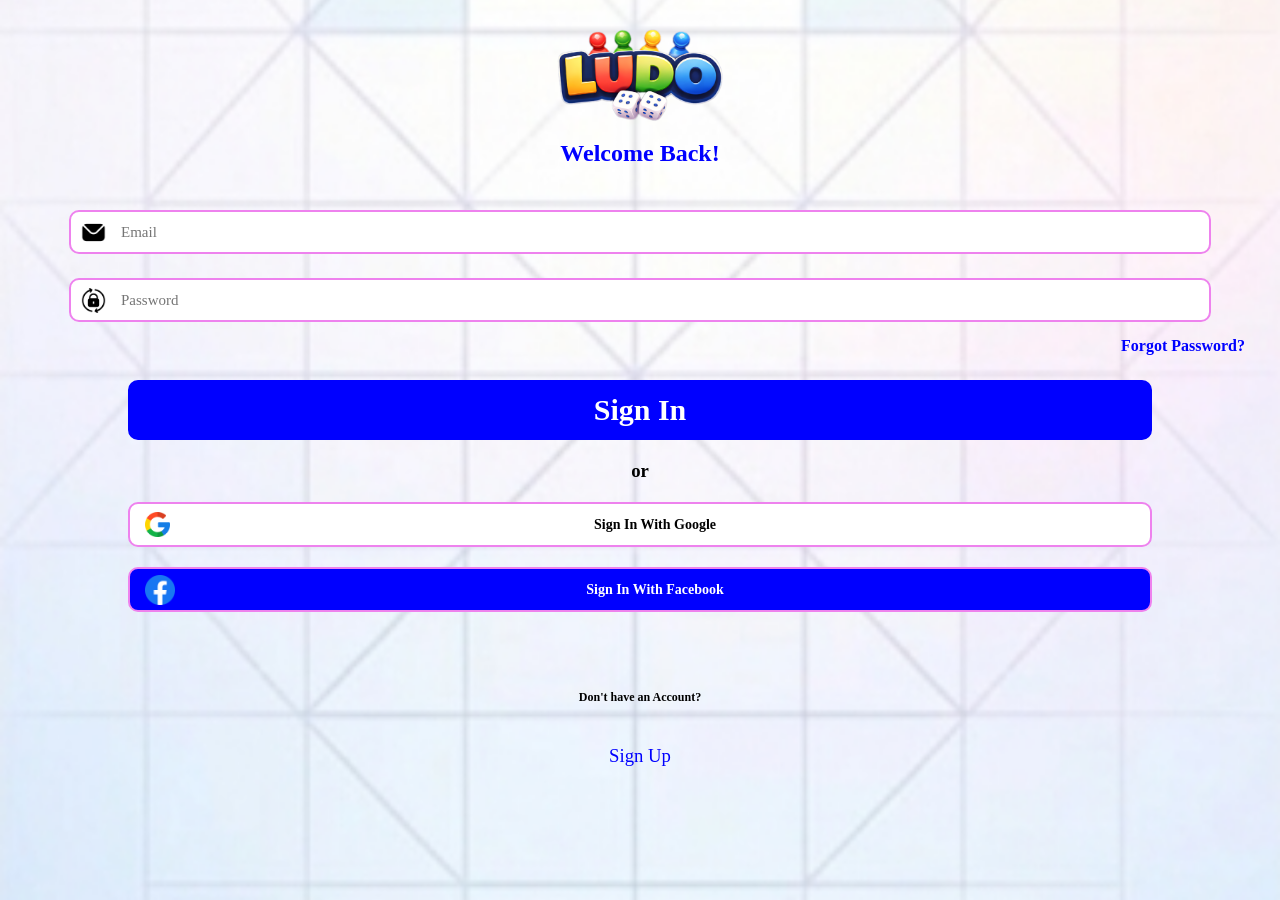
<file: Index.html>
<!DOCTYPE html>
<html lang="en">

<head>
    <meta charset="UTF-8">
    <meta http-equiv="X-UA-Compatible" content="IE=Edge">
    <meta name="viewport" content="width=device-width, initial-scale=1">

    <title>ludo</title>

    <link rel="stylesheet" href="./styles/sign-in/sign-in.css">
</head>

<body>
    <section>
    <div id="headerLogo">
        <img class="ludoLogo" src="./assets/animated-logos/app-logo.png">
    </div>
    <div id="headerText">
        <h1 class="text">Welcome Back!</h1>

    </div>

    <div id="emailBar">
        <input class="mailBox" placeholder="Email" type="text">
    </div>
    <div id="passwordBar">
        <input class="passBox" placeholder="Password" type="text">

    </div>
    <div id="forgotPart">
        <h4 class="forgotText">Forgot Password?</h4>
    </div>
    <div id="signinBar">
        <button class="signinButton">Sign In</button>

    </div>
    <h3 class="ortext">or</h3>
    <div id="goolefacebooksigin">
        <button class="signgoole">Sign In With Google</button>
        <button class="signfacebook">Sign In With Facebook</button>
    </div>
    <br>


    <h3 class="accountText">Don't have an Account?</h3>

    <h3 href='sign-up.html' class="signupText">Sign Up</h3>
    </section>
    <script src="./scripts/sign-in/sign-in.js"></script>
</body>

</html>
</file>
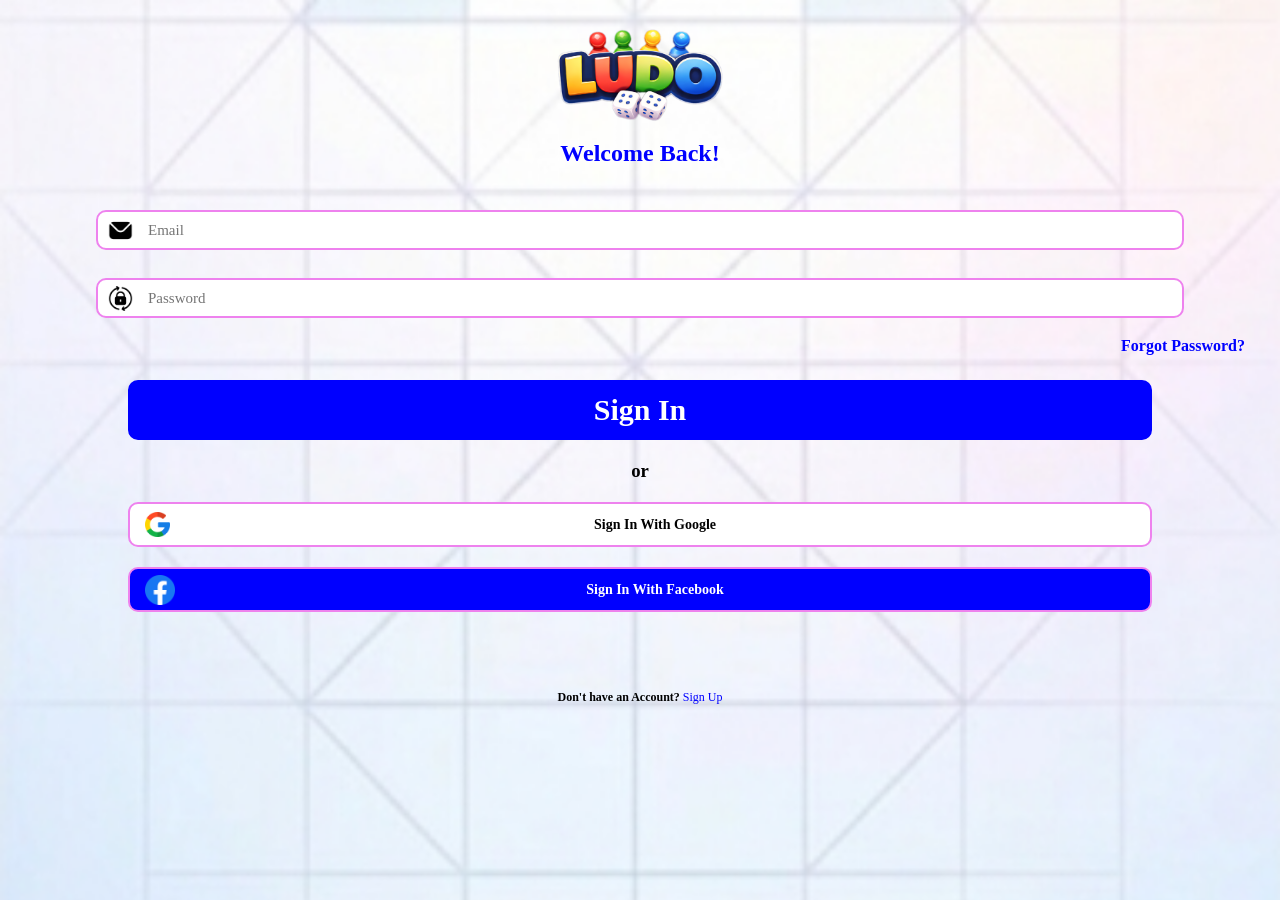
<file: index.html>
<!DOCTYPE html>
<html lang="en">

<head>
    <meta charset="UTF-8">
    <meta name="google-site-verification" content="omjGHmgFhrYkk3c9Wr712zU-z7Nvchk5_XTy3wP1Hls" />
    <meta http-equiv="X-UA-Compatible" content="IE=Edge">
    <meta name="viewport" content="width=device-width, initial-scale=1">

    <title>sign in</title>

    <link rel="stylesheet" href="./styles/sign-in/sign-in.css">
    <link rel="stylesheet" href="./styles/general.css">
</head>

<body>
    <section>
    <div id="headerLogo">
        <img class="ludoLogo" src="./assets/animated-logos/app-logo.png">
    </div>
    <div id="headerText">
        <h1 class="text">Welcome Back!</h1>

    </div>

    <div id="emailBar">
        <input class="mailBox" placeholder="Email" type="text">
    </div>
    <div id="passwordBar">
        <input class="passBox" placeholder="Password" type="password">

    </div>
    <div id="forgotPart">
        <h4 class="forgotText">Forgot Password?</h4>
    </div>
    <div id="signinBar">
        <button class="signinButton">Sign In</button>
    </div>
    <h3 class="ortext">or</h3>
    <div id="goolefacebooksigin">
        <button class="signgoole">Sign In With Google</button>
        <button class="signfacebook">Sign In With Facebook</button>
    </div>
    <br>


    <h3 class="accountText">Don't have an Account?

    <a href='sign-up.html' class="signupText">Sign Up</a></h3>
    </section>
    <script type="module" src="./scripts/sign-in/sign-in.js"></script>
</body>

</html>
</file>
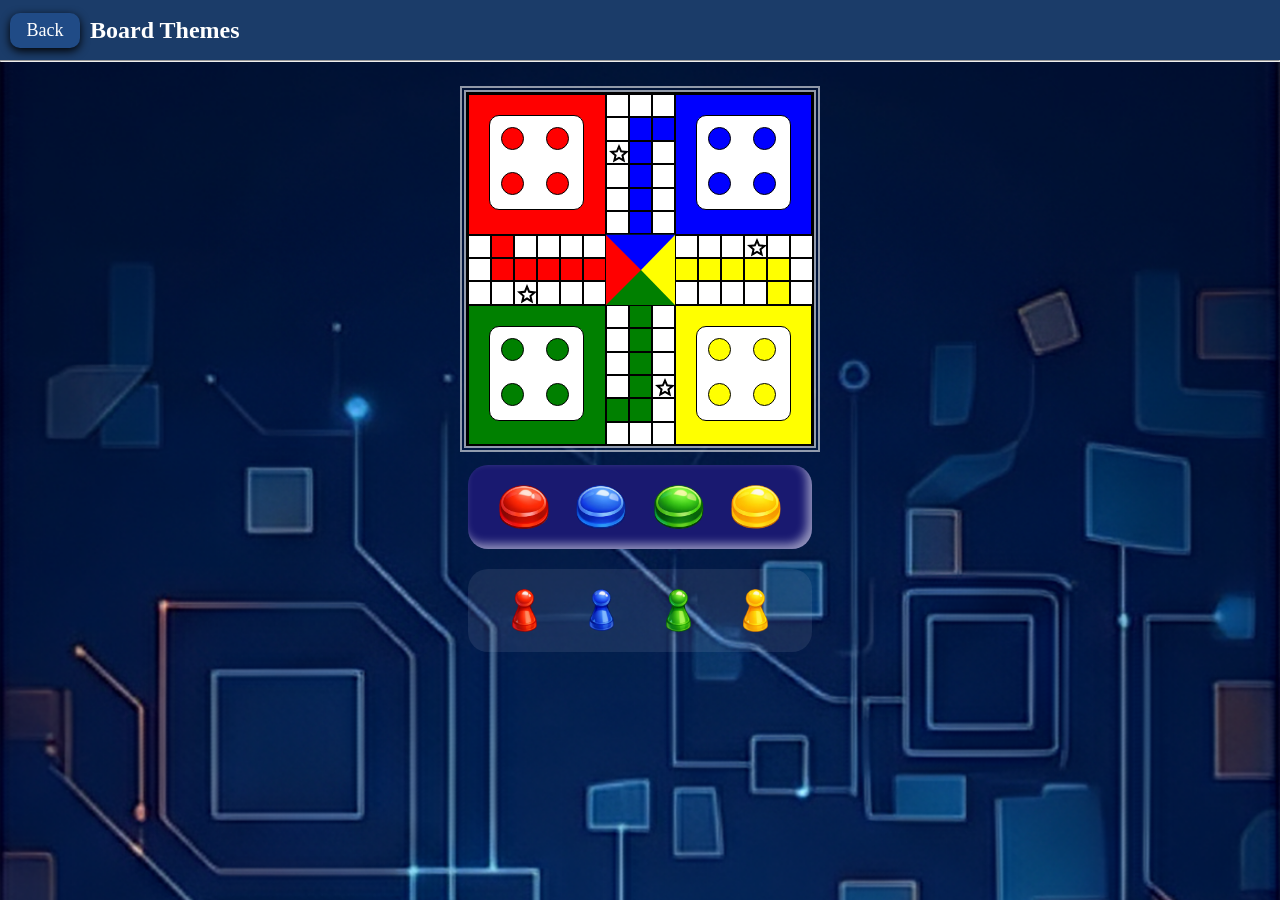
<file: board-theme.html>
<html>
<head>
  <title>Ludo</title>
   <meta name="viewport"   content="width=device-width, initial-scale=1.0">
  <link rel="stylesheet" href="./styles/board-theme/style.css">
  <link rel="stylesheet" href="./styles/board-theme/coin.css">
  <link rel="stylesheet" href="./styles/board-theme/header.css">
  <link rel="stylesheet" href="./styles/general.css">
</head>
<body>
    <div class="header">
        <button class="back"><a href="game-lobby.html">Back</a></button>
        <h2>Board Themes</h2>
    </div>
<hr>
  <div class="board">
    <div class="box">
      <div class="redBox">
        <div class="whiteBox">
          <div class="redCircle1"></div>
          <div class="redCircle2"></div>
          <div class="redCircle3"></div>
          <div class="redCircle4"></div>
        </div>
      </div>
      <div class="container">
        <div class="box">
            <div class="cell"></div>
            <div class="cell"></div>
            <div class="cell"></div>
        </div>
        <div class="box">
            <div class="cell"></div>
            <div class="cell blue"></div>
            <div class="cell blue"></div>
        </div>
        <div class="box">
            <div class="cell star"></div>
            <div class="cell blue"></div>
            <div class="cell"></div>
        </div>
        <div class="box">
            <div class="cell"></div>
            <div class="cell blue"></div>
            <div class="cell"></div>
        </div>
        <div class="box">
            <div class="cell"></div>
            <div class="cell blue"></div>
            <div class="cell"></div>
        </div>
        <div class="box">
            <div class="cell"></div>
            <div class="cell blue"></div>
            <div class="cell"></div>
        </div>
      </div>
      <div class="blueBox">
        <div class="whiteBox">
          <div class="blueCircle1"></div>
          <div class="blueCircle2"></div>
          <div class="blueCircle3"></div>
          <div class="blueCircle4"></div>
        </div>
      </div>
    </div>
    <div class="box">
        <div class="container">
            <div class="box">
                <div class="cell"></div>
                <div class="cell red"></div>
                <div class="cell"></div>
                <div class="cell"></div>
                <div class="cell"></div>
                <div class="cell"></div>
            </div>
            <div class="box">
                <div class="cell"></div>
                <div class="cell red"></div>
                <div class="cell red"></div>
                <div class="cell red"></div>
                <div class="cell red"></div>
                <div class="cell red"></div>
            </div>
            <div class="box">
                <div class="cell"></div>
                <div class="cell"></div>
                <div class="cell star"></div>
                <div class="cell"></div>
                <div class="cell"></div>
                <div class="cell"></div>
            </div>
        </div>
        <div class="center"></div>
        <div class="container">
            <div class="box">
                <div class="cell"></div>
                <div class="cell"></div>
                <div class="cell"></div>
                <div class="cell star"></div>
                <div class="cell"></div>
                <div class="cell"></div>
            </div>
            <div class="box">
                <div class="cell yellow"></div>
                <div class="cell yellow"></div>
                <div class="cell yellow"></div>
                <div class="cell yellow"></div>
                <div class="cell yellow"></div>
                <div class="cell"></div>
            </div>
            <div class="box">
                <div class="cell"></div>
                <div class="cell"></div>
                <div class="cell"></div>
                <div class="cell"></div>
                <div class="cell yellow"></div>
                <div class="cell"></div>
            </div>
        </div>
    </div>
    <div class="box">
        <div class="greenBox">
        <div class="whiteBox">
          <div class="greenCircle1"></div>
          <div class="greenCircle2"></div>
          <div class="greenCircle3"></div>
          <div class="greenCircle4"></div>
        </div>
        </div>
        <div class="container">
        <div class="box">
            <div class="cell"></div>
            <div class="cell green"></div>
            <div class="cell"></div>
        </div>
        <div class="box">
            <div class="cell"></div>
            <div class="cell green"></div>
            <div class="cell"></div>
        </div>
        <div class="box">
            <div class="cell"></div>
            <div class="cell green"></div>
            <div class="cell"></div>
        </div>
        <div class="box">
            <div class="cell"></div>
            <div class="cell green"></div>
            <div class="cell star"></div>
        </div>
        <div class="box">
            <div class="cell green"></div>
            <div class="cell green"></div>
            <div class="cell"></div>
        </div>
        <div class="box">
            <div class="cell"></div>
            <div class="cell"></div>
            <div class="cell"></div>
        </div>
        </div>
        <div class="yellowBox">
        <div class="whiteBox">
          <div class="yellowCircle1"></div>
          <div class="yellowCircle2"></div>
          <div class="yellowCircle3"></div>
          <div class="yellowCircle4"></div>
        </div>
    </div>
    </div>
        <!--coin-->
    <div class="coinCon"> 
        <div><img class="coinred" src="./assets/board-theme/Red.png"></div>
        <div>
            <img class="coinblue" src="./assets/board-theme/Blue.png">
        </div>
        <div>
            <img class="coingreen" src="./assets/board-theme/Green.png">
        </div>
        <div>
            <img class="coinyellow" src="./assets/board-theme/Yellow.png">
        </div>
    </div>
    <div class="coinCon">
        <div>
            <img class="pawnred" src="./assets/board-theme/RP.png">
        </div>
        <div>
            <img class="pawnblue" src="./assets/board-theme/BP.png">
        </div>
        <div>
            <img class="pawngreen" src="./assets/board-theme/GP.png">
        </div>
        <div>
            <img class="pawnyellow" src="./assets/board-theme/YP.png">
        </div>
    </div>
  </div>
  <script type="module" src="./scripts/board-theme/board-theme.js">
      
  </script>
  
</body>
</html>
</file>
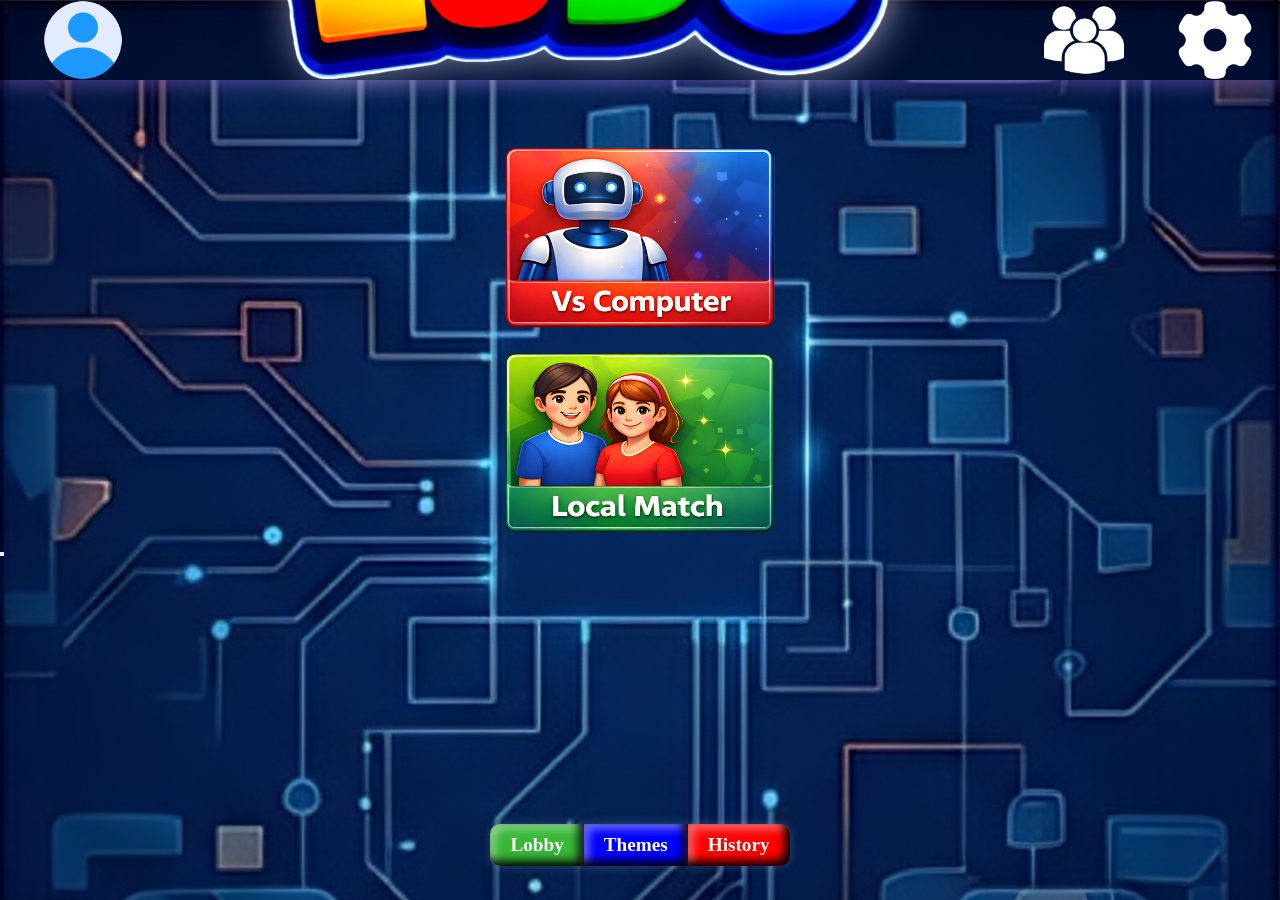
<file: game-lobby.html>
<!DOCTYPE html>
<html lang="en">

<head>
  <meta charset="UTF-8">
  <meta name="viewport" content="width=device-width, initial-scale=1.0">
  <title>Game Lobby</title>

  <!-- styles -->
   <link rel="stylesheet" href="./styles/general.css">
  <link rel="stylesheet" href="./styles/game-lobby/header.css">
  <link rel="stylesheet" href="./styles/game-lobby/main.css">
  <link rel="stylesheet" href="./styles/game-lobby/footer.css">
</head>

<body>
  <!-- game lobby header -->
  <header>
    <section id="headerContainer">
      <div id="profileBox">
        <img id="profileImg" src="./assets/game-lobby/profile.png" alt="profile img">
      </div>

      <div id="titleBox">
        <img id="title-logo" src="./assets/animated-logos/title-logo.png" alt="ludo">
      </div>

      <div id="menuBox">
        <div class="friendsBox">
          <img id="friends-logo" src="./assets/game-lobby/friends.png" alt="friends logo">
        </div>
        <div class="settingsBox">
          <a href="settings.html"><img id="settings-logo" src="./assets/game-lobby/setting.png" alt="setting logo"></a>
        </div>
      </div>
    </section>
  </header>
  <!-- main -->
  <main>
    <section id="gameModeContainer">
      <div class="computerMatch">       
        <a href="computer.html"><img src="./assets/animated-logos/computer-match.png" alt="computer match"></a>
      </div>
      <div class="localMatch">       
        <a href="local.html"><img src="./assets/animated-logos/local-match.png" alt="local-match"></a>
      </div>
    </section>
  </main>

  <!-- floating pile footer -->
   <footer>
    <section id="pile">
      <div class="gameLobby">
        <h4><a href="game-lobby.html">Lobby</a></h4>
      </div>
      <div class="themeBoard">
        <h4><a href="board-theme.html">Themes</a></h4>
      </div>
      <div class="gameHistory">
        <h4><a href="history.html">History</a></h4>
      </div>
    </section>
   </footer>
   <div class="overlay">
   <div class="profileUserBox">
    <div class="profileUserImg">
      <img src="./assets/game-lobby/profile.png">
    </div>
    <h2 class="profileUserName">Sudhakar</h2>
    <hr>
    <div class="profileUserDetails">
      <p>UserEmail</p>
      <p>change password</p>
    </div>
    <p class="close">x</p>
   </div>
  </div>
   <script type="module" src="./scripts/game-lobby/game-lobby.js"></script>
</body>

<button></button>
</html>
</file>
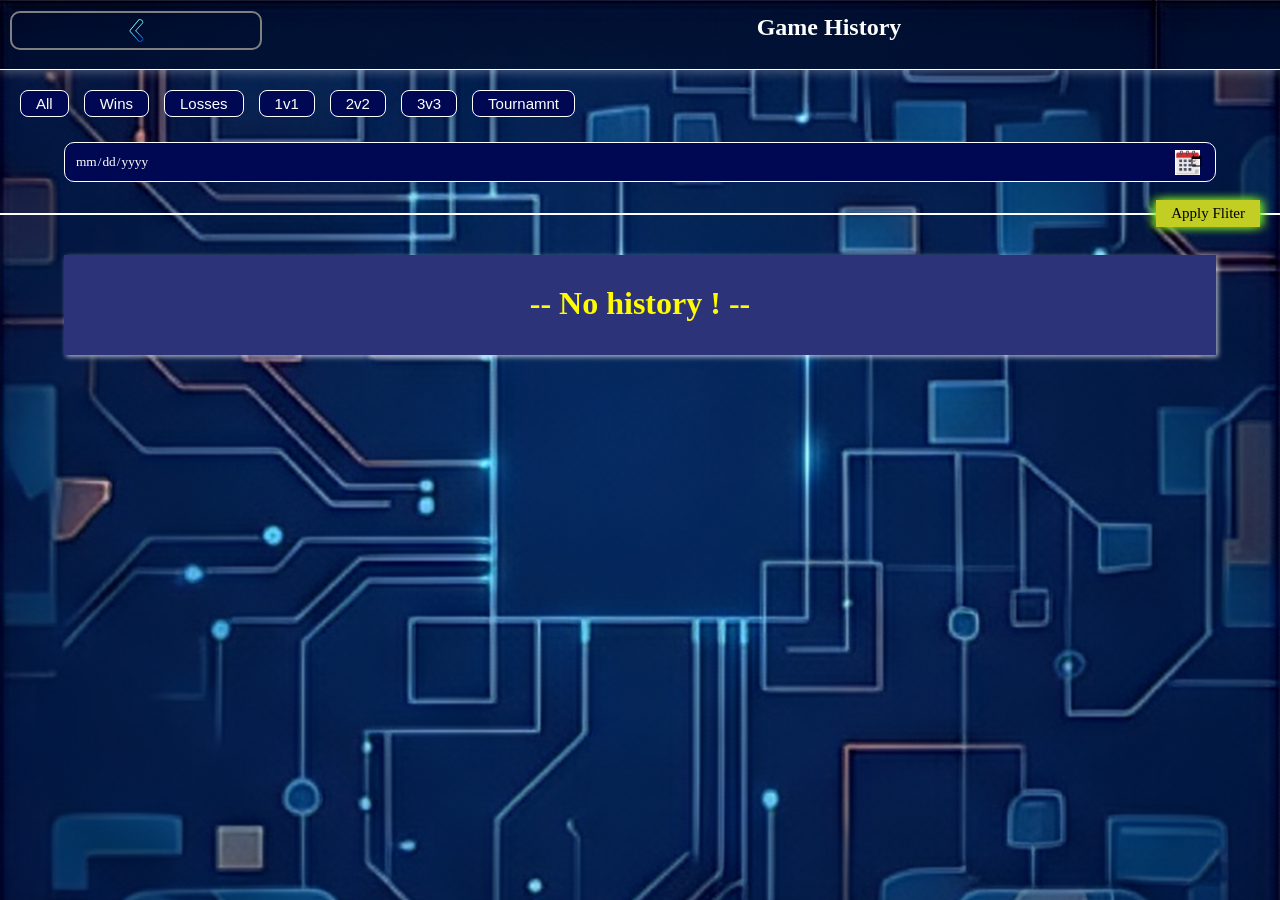
<file: history.html>
<!DOCTYPE html>
<html>

<head>
  <meta charset="UTF-8">
  <meta name="viewport" content="width=device-width, initial-scale=1">
  <title>History</title>
  <link rel="stylesheet" href="./styles/game-history/body.css">
  <link rel="stylesheet" href="./styles/game-history/header.css">
  <link rel="stylesheet" href="./styles/general.css">
</head>

<body>
  <div class="heading">
    <div id="lessThen">
      <a href="game-lobby.html"><img src="./assets/lessthen.png"></a>
    </div>
    <div id="top">
      <h1>Game History</h1>
    </div>
  </div>
  <div class="centerBody">
    <div class="container">
      <button class="all">All</button>
      <button class="win">Wins</button>
      <button class="losses">Losses</button>
      <button class="one">1v1</button>
      <button class="two">2v2</button>
      <button class="three">3v3</button>
      <button class="four">Tournamnt</button>
    </div>
    <div id="date">
      <input type="date">
    </div>
  </div>

  <div class="applyBox">
    <button id="box">Apply Fliter</button>
  </div>

  <div class="main">
    <div class="boxHolder">
      <!-- history boxes will appear here -->
    </div>
  </div>

  <script type="module" src="./scripts/history/history.js"></script>
  
</body>

</html>
</file>
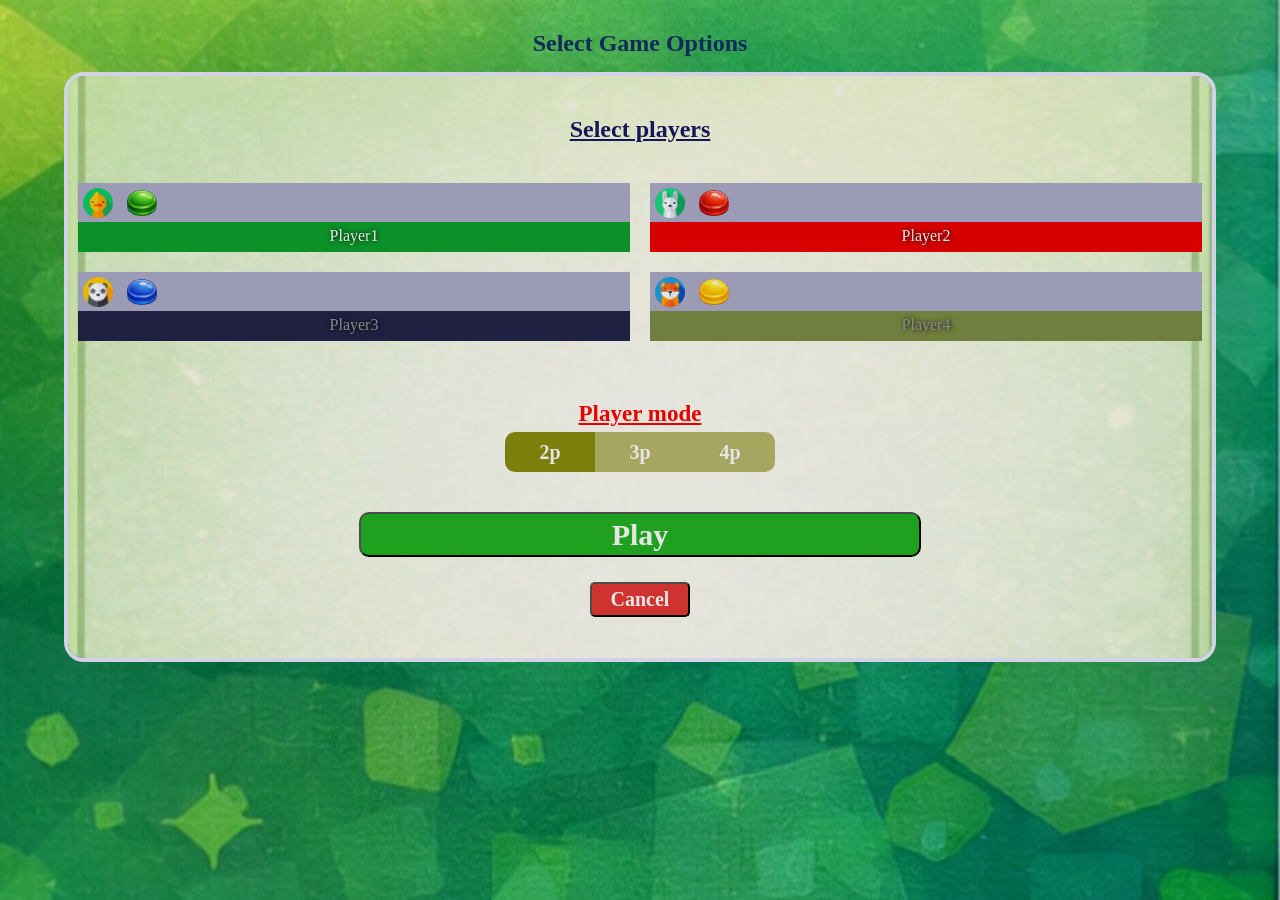
<file: local.html>
<!DOCTYPE html>
<html lang="en">

<head>


    <title>Local match</title>
    <meta name="viewport" content="width=device-width, initial-scale=1">
    <!-- Custom Styles -->
    <link rel="stylesheet" href="./styles/general.css">
    <link rel="stylesheet" href="./styles/game-lobby/local.css">
</head>

<body>
    <center>
        <div>
            <h2 class="text">Select Game Options</h2>
        </div>

        <div class="miniback">

            <div class="container">
                <h2 class="selectPlayerText">
                    Select players
                </h2>
               <div class="playersContainer">
                <div class="player1">
                    <div class="avatar">
                        <img src="./assets/game-board/player-avatars/chicken.png" alt="">
                    </div>
                    <div class="coin">
                        <img src="./assets/coins/blue-coin.png" alt="">
                    </div>
                    <div class="playerName">
                        Player1
                    </div>
                </div>
                <div class="player2">
                    <div class="avatar">
                        <img src="./assets/game-board/player-avatars/rabbit.png" alt="">
                    </div>
                    <div class="coin">
                        <img src="./assets/coins/red-coin.png" alt="">
                    </div>
                    <div class="playerName">
                        Player2
                    </div>
                </div>
                <div class="player3">
                    <div class="avatar">
                        <img src="./assets/game-board/player-avatars/panda.png" alt="">
                    </div>
                    <div class="coin">
                        <img src="./assets/coins/blue-coin.png" alt="">
                    </div>
                    <div class="playerName">
                        Player3
                    </div>
                </div>
                <div class="player4">
                    <div class="avatar">
                        <img src="./assets/game-board/player-avatars/fox.png" alt="">
                    </div>
                    <div class="coin">
                        <img src="./assets/coins/yellow-coin.png">
                    </div>
                    <div class="playerName">
                        Player4
                    </div>
                </div>
               </div>

                <h3 class="text2">Player mode</h3>
                <div class="buttons">
                    <button class="b1">2p</button>
                    <button class="b2">3p</button>
                    <button class="b3">4p</button>
                </div>
                <button class="play">Play</button>
                <button class="cancel"><a href="game-lobby.html">Cancel</a></button>
            </div>

        </div>

    </center>
    <script type="module" src="./scripts/game-lobby/local.js"></script>
</body>

</html>
</file>
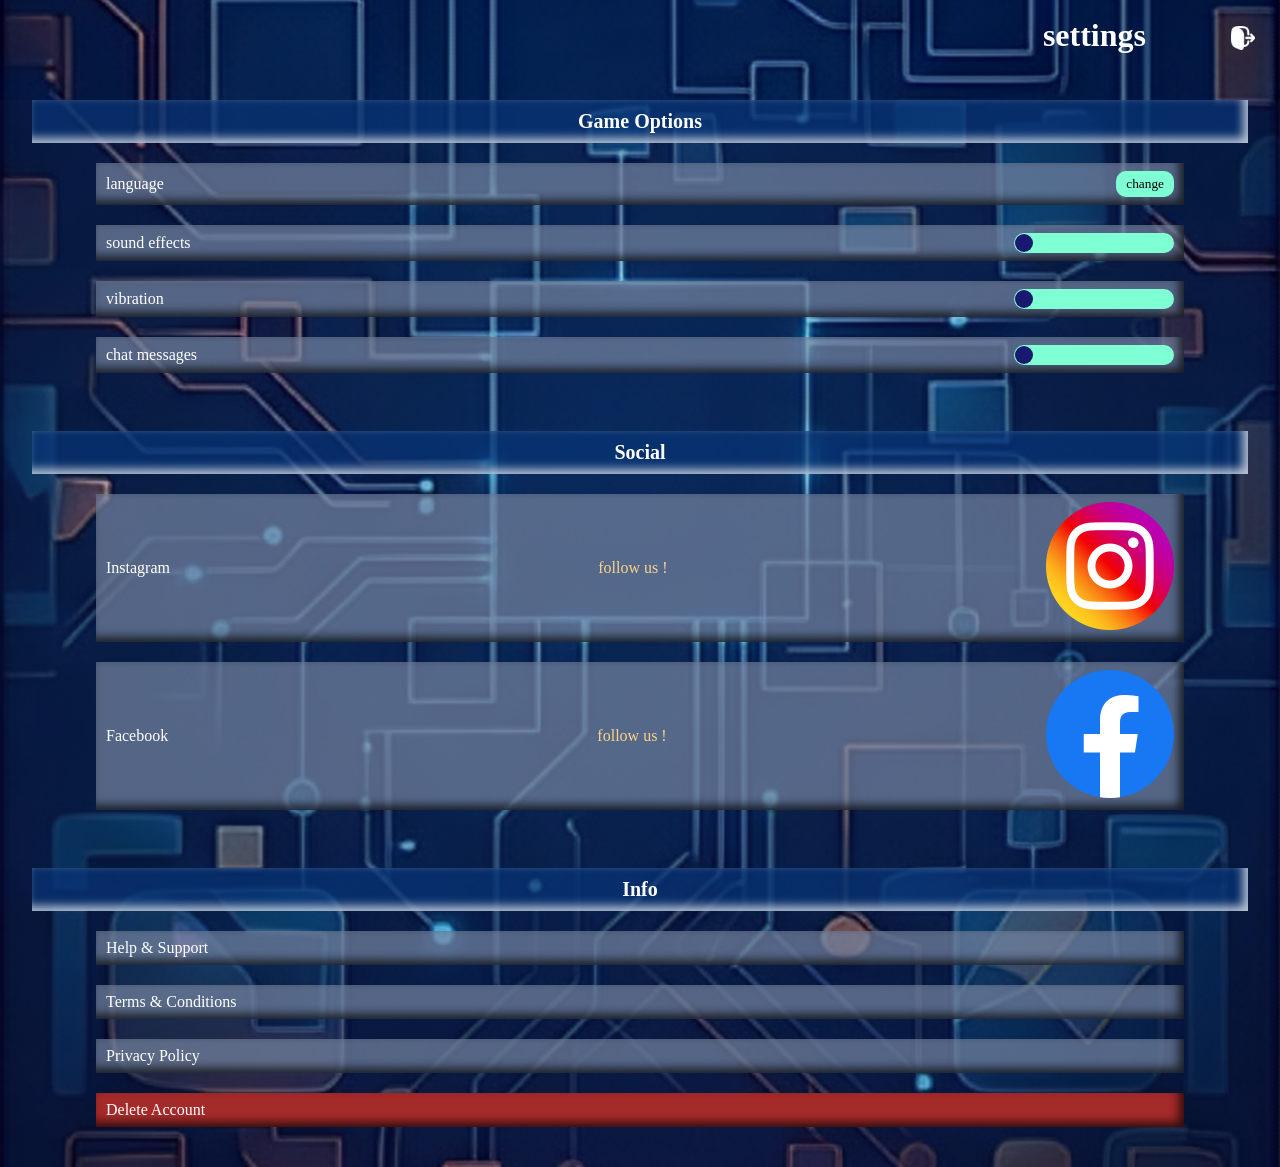
<file: settings.html>
<!DOCTYPE html>
<html lang="en">

<head>
    <meta charset="UTF-8">
    <meta name="viewport" content="width=device-width, initial-scale=1.0">
    <title>settings</title>

    <link rel="stylesheet" href="./styles/general.css">
    <link rel="stylesheet" href="./styles/settings/settings.css">
    <link rel="stylesheet" href="./styles/pop-up/page.css">
</head>

<body>
        <div class="header">
            <h1>settings</h1>
            <div class="logoutBox"><img src="./assets/settings/logout.png"></div>
        </div>
        <div class="main">
            <div class="division1">
                Game Options
            </div>
            <div class="boxes">
                language
                <button class="changeLanguage">
                    change
                </button>
            </div>
            <div class="boxes">
                sound effects
                <div class="toggle">
                    <div class="togglerCircle"></div>
                </div>
            </div>
            <div class="boxes">
                vibration
                <div class="toggle">
                    <div class="togglerCircle"></div>
                </div>
            </div>
            <div class="boxes">
                chat messages
                <div class="toggle">
                    <div class="togglerCircle"></div>
                </div>
            </div>
            <br>
            <div class="division2">
                Social
            </div>
            <div class="boxes">
                Instagram
                <p>follow us !</p>
                <div class="instagram">
                    <img src="./assets/settings/instagram.png">
                </div>
            </div>
            <div class="boxes">
                Facebook
                <p>follow us !</p>
                <div class="facebook">
                    <img src="./assets/settings/facebook.png">
                </div>
            </div>
            <br>
            <div class="division3">
                Info
            </div>
            <div class="boxes">
                Help & Support
            </div>
            <div class="boxes">
                Terms & Conditions
            </div>
            <div class="boxes">
                Privacy Policy
            </div>
            <div class="boxes deleteBox">
                Delete Account
            </div>
            <div class="overlay">
                <div id="logoutPopup">
                    <div class="popup-content">
                        <h2>Exit</h2>
                        <p>Are you sure you want to logout?</p>
                        <a class="no">cancel</a>
                        <a class="yes">logout</a>

                    </div>
                </div>
                <div id="deletePopup">
                    <div class="popup-content">
                        <h2>Exit</h2>
                        <p>Are you sure you want to delete your account?</p>

                        <a class="no">cancel</a>
                        <a class="yes">delete</a>
                    </div>
                </div>
            </div>
        </div>


        <script type="module" src="./scripts/settings/settings.js"></script>
</body>

</html>
</file>
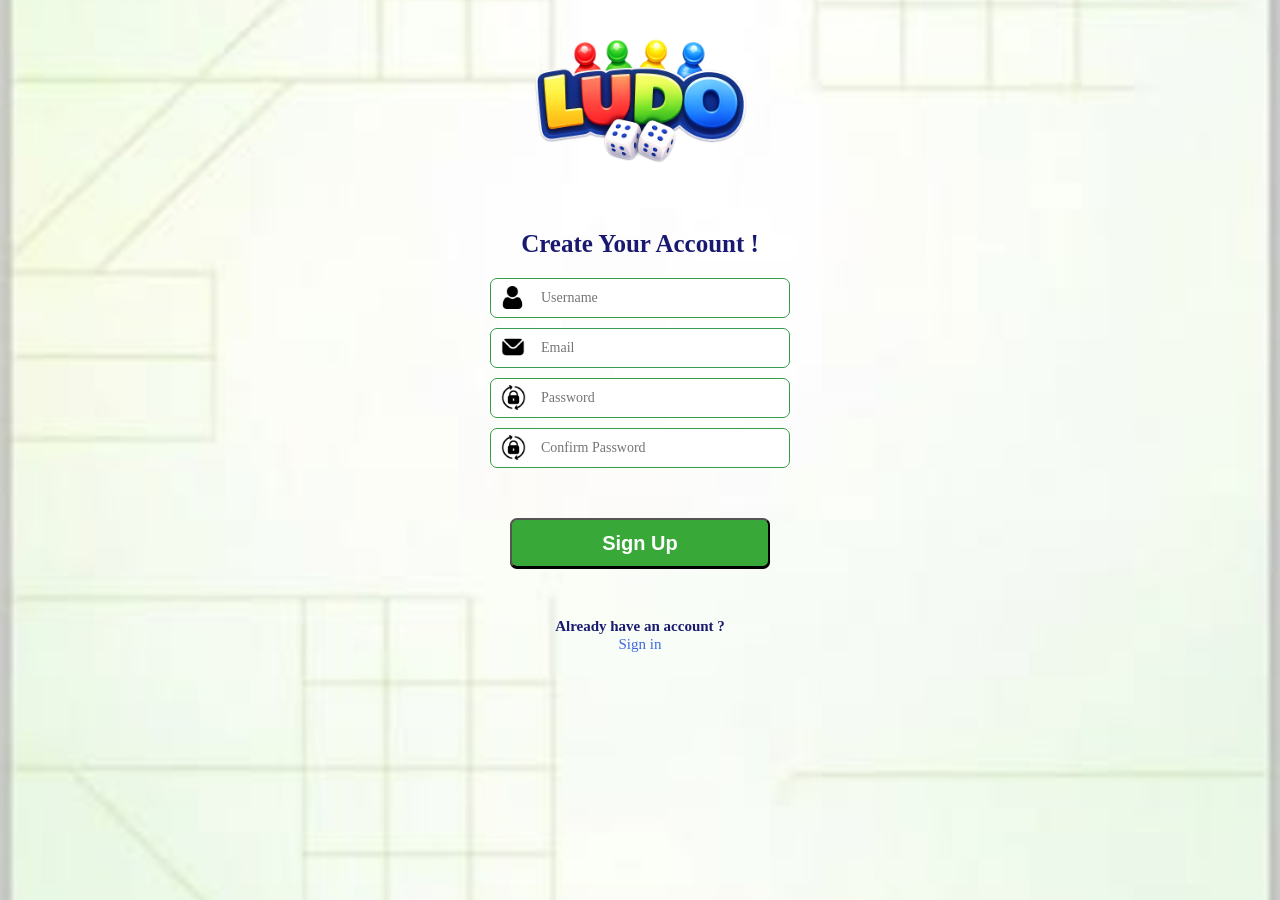
<file: sign-up.html>
<!DOCTYPE html>
<html lang="en">

<head>
    
  <title>sign up</title> 

  <meta name="viewport" content="width=device-width, initial-scale=1.0">
  
  <link rel="stylesheet" href="./styles/sign-up/style.css">
  <link rel="stylesheet" href="./styles/general.css">
</head>
<body>
  <center>
  <div class="logocontainer">
    <img class="logo" src="./assets/sign-up/logo.png" alt="">
</div>


  <h3 class="words">Create Your Account &#33;</h3>
<div class ="inputcontainer">
  
  <input id="username" class="inputbox" type="text" placeholder="Username" >
  <input class="inputbox" id="email" type="email" placeholder="Email" >
<input class="inputbox" id="password1" type="password" placeholder="Password" >
<input class="inputbox" id="password2" type="password" placeholder="Confirm Password" >
</div>
<button class="button">Sign Up</button>
<h5 class="text1">Already have an account &#x3F;</h5>
<a href="index.html" class= "text2">Sign in</a>
</center>

<script type="module" src="./scripts/sign-up/sign-up.js"></script>
</body>
</html>
</file>
<file: styles/sign-in/sign-in.css>
*{
    padding: 0px;
    margin: 0px;
    font-family: 'Times New Roman', Times, serif;
}

body{
    background-image: url('../../assets/sign-in/background.png');
    background-repeat: no-repeat;
    background-position:center;
    background-size:cover;
    width:100%;
    height: 100%;
}

#headerLogo{
    width: 100%;
    height: 140px;
    text-align: center;
}
#headerLogo .ludoLogo{
    width:170px;
    height: 100px;
    margin-top:25px ;

}
#headerText{
    width: 100%;
    height: 30px;
    text-align: center ;
    margin-bottom: 20px;
}
#headerText .text{
    color: blue;
}
#emailBar{
    width: 100%;
    height:70px;
    text-align: center;
}
#passwordBar{
    width: 100%;
    height: 70px;
    text-align: center;

}
#emailBar .mailBox{
    width: 85%;
    height: 40px;
        margin-top: 20px;
        border-radius: 10px 10px 10px 10px ;
        border: 2px violet solid;
        outline: 0px;
        font-size: 15px;
        padding-left: 50px;
        background-image:url('../../assets/sign-in/mail.png');
    background-position:left 10px top 50%;
    background-size: 25px;
    background-repeat: no-repeat;
    
}
#passwordBar .passBox{
    width: 85%;
    height: 40px;
        margin-top: 18px;
        border-radius: 10px 10px 10px 10px ;
        border: 2px violet solid;
        outline: 0px;
        font-size: 15px;
        padding-left: 50px;
        background-image:url('../../assets/sign-in/reset-password.png');
    background-position:left 10px top 50%;
    background-size: 25px;
    background-repeat: no-repeat;
    
}
#forgotPart{
    width: 100%;
    height: 30px;
    text-align: right ;
    
}

#forgotPart .forgotText{
    margin-right:35px;
    margin-top: 7px;
    display: inline-block;
    color:blue;
}
#signinBar{
    width: 100%;
    height: 100px;
    text-align: center;
}
#signinBar .signinButton{
    width: 80%;
    height:60px ;
    border-radius: 10px 10px 10px 10px;
    border: 2px blue solid;
    font-weight: bolder;
    font-size: 30px;
    color: white;
    background: blue;
    margin-top:20px;
}

#signinBar .signinButton:active {
      background-color: lightslategrey;
}

.ortext{
    text-align: center;
}
#goolefacebooksigin{
    width: 100%;
    height: 160px;
    text-align: center;
}
.signgoole{
    width: 80%;
    height: 45px;
    margin-top: 20px;
    border-radius: 10px 10px 10px 10px;
    outline: 0px;
    border:2px violet solid;
        font-weight: bolder;
    font-size: 14px;
    background-color: white;
    background-image:url('../../assets/sign-in/google.png');
    background-position:left 15px top 50%;
    background-size: 25px;
    background-repeat: no-repeat;
    padding-left:30px;
    text-align: center;
    
}
.signfacebook{    width: 80%;
    height: 45px;
        margin-top: 20px;
    border-radius: 10px 10px 10px 10px;
        outline: 0px;
    border:2px violet solid;
    font-weight: bolder;
    font-size: 14px;
    color: white;
    background: blue;
background-image:url('../../assets/sign-in/facebook.png');
    background-position:left 15px top 50%;
    background-size: 30px;
    background-repeat: no-repeat;
    padding-left:30px;
    text-align: center;
    
}
.accountText{
    text-align: center;
    margin-top: 30px;
    margin-bottom:40px;
    font-size: 12px;
    
}
.signupText{
    color:blue;
    text-align: center;
    font-weight:500;
    text-decoration: none;
}
</file>
<file: styles/general.css>
*{
    padding:0;
    margin:0;
    box-sizing:border-box;
    font-family:'Times New Roman', Times, serif;
    -webkit-tap-highlight-color: transparent;
}

a{
    text-decoration: none;
    color:white;
}
</file>
<file: styles/board-theme/style.css>
*{
    padding:0;
    margin:0;
    box-sizing:border-box;
    font-family: 'Times New Roman', Times, serif;
}

body{
    background-image: url('../../assets/board-theme/background.png');
    background-repeat: no-repeat;
    background-size: cover;
}
.board{
    margin: 30px auto;
    border: 2px solid;
    width: 348px;
    height: 354px;
    outline: 6px double #FFFFFF91;
}
.box{
    display: flex;
}
.redBox{
    border: 1px solid black;
    width: 140px;
    height: 140.7px;
    background-color:red;
}
.blueBox{
    border: 1px solid black;
    width: 140px;
    height: 140.7px;
    background-color:blue;
}
.greenBox{
    border: 1px solid black;
    width: 140px;
    height: 140px;
    background-color: green;
}
.yellowBox{
    border: 1px solid black;
    width: 140px;
    height: 140px;
    background-color: yellow;
}
.whiteBox{
    border: 1px solid;
    width: 95px;
    height: 95px;
    background-color: white ;
    margin :15% auto;
    border-radius: 10px;
}
.redCircle1,.redCircle2,.redCircle3,.redCircle4{
      border-radius: 50%;
      width: 23px;
      height: 23px;
      float: left;
      margin: 11px;
      border: 1px solid black;
      background-color: red;
}
.blueCircle1,.blueCircle2,.blueCircle3,.blueCircle4{
      border-radius: 50%;
      width: 23px;
      height: 23px;
      float: left;
      margin: 11px;
      border: 1px solid black;
      background-color: blue;
}
.greenCircle1,.greenCircle2,.greenCircle3,.greenCircle4{
      border-radius: 50%;
      width: 23px;
      height: 23px;
      float: left;
      margin: 11px;
      border: 1px solid black;
      background-color: green;
}
.yellowCircle1,.yellowCircle2,.yellowCircle3,.yellowCircle4{
      border-radius: 50%;
      width: 23px;
      height: 23px;
      float: left;
      margin: 11px;
      border: 1px solid black;
      background-color: yellow;
}
.cell{
    width: 23px;
    height: 23.4px;
    border: 1px solid black;
    background-color: white;
}
.red{
    background-color:red;
}
.blue{
    background-color: blue;
}
.yellow{
    background-color: yellow;
}
.green{
    background-color:green;
}
.star{
    background-image: url('../../assets/board-theme/star.svg');
}
.center{
    border-bottom: 35px solid green;
    border-left: 35px solid red ;
    border-top: 35px solid blue;
    border-right: 34px solid yellow
}
</file>
<file: styles/board-theme/coin.css>
.coinCon{
    display:flex;
    margin: 20px auto;
    padding:20px 30px;
    border-radius:20px;
    gap: 25px;
    background-color: #aeb1ce1f;
    justify-content: space-around;
    transition: all 0.5s;
}

.coinSelect{
    background-color: midnightblue;
    box-shadow: inset -5px -5px 10px rgba(255, 255, 255, 0.527);
}

.coinred{
    width: 50px;
}
.coinblue{
    width: 50px;
}
.coingreen{
    width: 50px;
}
.coinyellow{
    width: 50px;
}
.pawnred{
    width: 25px;
}
.pawnblue{
    width: 25px;
}
.pawngreen{
    width: 25px;
}
.pawnyellow{
    width: 25px;
}
</file>
<file: styles/board-theme/header.css>
.header{
  display: flex;
  align-items: center;
  background-color: #1B3C69 ;
  height: 60px;
}
h2{
  color: white;
  padding-left: 10px;
}
.back{
  width: 70px;
  height: 35px;
  border-radius: 10px;
  background-color: #204B86;
  color: white;
  font-size: 18px;
  box-shadow: 0 3px 10px black;
  border: none;
  margin-left: 10px;
}
</file>
<file: styles/game-lobby/header.css>
html{
    overflow-x:hidden;
}


body{
    background-image: url('../../assets/game-lobby/background.png');
    background-repeat: no-repeat;
    background-position: center;
    background-size: cover;
    background-attachment: fixed;
    min-height: 100vh;
    overscroll-behavior: none;
    max-width:100%;
    overflow:hidden;
    padding-top:90px;
}

header{
    position:fixed;
    top:0;
    left:0;
    right:0;
    height:80px;
    box-shadow:0px 3px 20px rgba(159, 115, 230, 0.507);
    background-image: url('../../assets/game-lobby/background.png');
    background-repeat: no-repeat;
    background-size: cover;
    width:100%;
    z-index:10;
}

#headerContainer{
    width:100%;
    height:100%;
    display:flex;
    justify-content: space-between;
    align-items:center;
}

#profileBox{
    padding-left:10px;
    width:15%;
    height:100%;
    cursor: pointer;
}

#profileImg{
    width:80%;
    height:100%;
    object-fit:contain;
    filter: saturate(150%);
}

#titleBox{
    width:55%;
    height:100%;
    position: relative;
}

#title-logo{
    width:90%;
    position:absolute;
    left:12px;
    bottom:-18px;
    filter:saturate(150%) contrast(150%) drop-shadow(5px -5px 20px rgba(218, 213, 235, 0.692));
    animation:showcase 4s infinite ease-in-out;
}

#menuBox{
    width:20%;
    height:100%;
    display:flex;
    gap:10px;
    justify-content: space-around;
    align-items: center;
    padding-right:5px;
}

.friendsBox{
    width:35%;
    height:100%;
    cursor: pointer;
}

#friends-logo{
    filter: invert(100%);
    width:100%;
    height:100%;
    object-fit:contain;
}

.settingsBox{
    width:35%;
    height:100%;
    cursor: pointer;
}

#settings-logo{
    filter:invert(100%);
    width:100%;
    height:100%;
    object-fit:contain;
}

/*title keyframe*/

@keyframes showcase{
    0%{
        transform:scale(1) rotate(0deg);
    }
    
    25%{
        transform:scale(1.02) rotate(5deg);
    }
    
    50%{
        transform:scale(1) rotate(0deg);
    }
    
    75%{
        transform:scale(1.02) rotate(5deg);
    }
    100%{
        transform:scale(1) rotate(0deg);
    }
}
</file>
<file: styles/game-lobby/main.css>
main{
    width:100%;
}

#gameModeContainer{
    width:300px;
    height:400px;
    display:flex;
    gap:10px;
    flex-direction: column;
    justify-content: space-around;
    align-items: center;
    margin:50px auto 0px;
}

.computerMatch, .localMatch{
    width:90%;
    height:45%;
    transition: transform 0.2s, box-shadow 0.3s;
    cursor:pointer;
}

#gameModeContainer img{
    width: 100%;
    height:100%;
}

#gameModeContainer div:active{
    transform: scale(1.1);
    box-shadow:0px 0px 20px 2px rgba(152, 152, 207, 0.616);
    -webkit-tap-highlight-color: transparent;
}

.profileUserBox{
    width:80%;
    height:400px;
    text-align:center;
    padding:20px;
    background-color: whitesmoke;
    border-radius: 30px;
    border:2px grey solid;
    box-shadow:inset -4px -4px 10px rgba(152, 152, 207, 0.816);
    position:absolute;
    top:20%;
    left:12%;
}

.profileUserImg{
    width:80%;
    height:200px;
    text-align: center;
    margin:auto;
}

.profileUserImg img{
    width:100%;
    height:100%;
    object-fit:cover;
    border-radius:50%;
    border:solid midnightblue;
}

.profileUserName{
    margin:20px;

}

.profileUserDetails{
    width:100%;
    display:flex;
    flex-direction:column;
    justify-content: space-between;
}

.profileUserDetails p{
    border-bottom:1px solid grey;
    padding:10px;
    text-align: left;
    display:flex;
    justify-content: space-between;
    align-items: center;
}

.profileUserBox .close{
    position: absolute;
    top:2%;
    right:4%;
    font-size:20px;
    background-color:red;
    color:white;
    padding:3px 6px 5px;
    border-radius: 50%;
}

.overlay{
    background-color: rgba(0, 0, 0, 0.493);
    position: absolute;
    top:0;
    bottom:0;
    right:0;
    left:0;
    z-index:600;
    opacity: 0;
    pointer-events: none;
    transition: all 0.5s;
}

.showOverlay {
    opacity: 1 !important;
    pointer-events: auto !important;
}

/* chnage password */

.changePassInput{
    width:60%;
    height:100%;
    border:solid rgb(149, 130, 172) 1px;
    color:black;
}

.profileUserDetails p button{
    height:100%;
    width:30%;
    padding:2px 10px;
    background-color: blueviolet;
    color:white;
    font-weight:500;
    border:none;
}
</file>
<file: styles/game-lobby/footer.css>
footer{
    width:100%;
    height:50px;
    position:fixed;
    bottom:30px;
    left:0px;
}

#pile{
    width:80%;
    margin:0px auto;
    height:100%;
    color:white;
    display: flex;
    justify-content: center;
    align-items: center;
    border-radius:20px;
    font-size:larger;
}

#pile div{
    width:max-content;
    padding:10px 20px;
    box-shadow:inset -5px -5px 10px rgba(0,0,0,5),
    inset 5px 5px 10px rgba(250, 250, 250, 0.452),
    0px 0px 10px rgba(224, 223, 233, 0.205);
    transition: all 0.3s;
    cursor:pointer;
}

.gameLobby{
    background-color: rgb(55, 184, 55);
    border-radius: 10px 0px 0px 10px;
}

.themeBoard{
    background-color:blue;
}

.gameHistory{
    background-color:red;
    border-radius:0px 10px 10px 0px;
}

#pile div:active{
    transform: scale(1.1);
}
</file>
<file: styles/game-history/body.css>
.centerBody{
  width: 100%;
  height:80px;
}

.container{
  width: 100%;
  display: flex;
  white-space: nowarp;
  justify-content: flex-start;
  padding-left: 20px;
  gap: 15px;
  cursor: pointer;
  overflow-x: auto;
  margin-top:20px;
}

.container button{
  background-color:#010853;
  color: #ffffff;
  border: 0.1px white solid;
  padding: 4px 15px;
  border-radius: 8px; 
  cursor: pointer;
  font-size: 15px;
  transition: 0.4s;
  font-family:sans-serif;
  width:min-content;
}

button:hover{
  background: yellow;
  color: blue;
}

#date{
  margin-top:15px;
  width:100%;
  text-align:center;
}

#date input{
  margin-top:20px;
  margin: 10px 10px 10px 10px;
  width:90%;
  background:#010853;
  padding:10px;
  color: white;
  text-size-adjust: auto;
  background-image: url('../../assets/date.png');
  background-size:25px;
  background-position: right 15px top 50%;
  background-repeat: no-repeat;
  border-radius: 10px;
  border:1px solid white;
}

.applyBox{
  margin-top:20px;
  width:100%;
  height:25px;
  position: relative;
  border-bottom:2px solid white;
}

#box{
  background: #C3CE25;
  position: absolute;
  top:45%;
  right:20px;
  text-wrap: nowrap;
  font-size:15px;
  box-shadow: 4px 0px 10px rgba(128, 243, 33, 0.884),-4px 0px 10px rgba(128, 243, 33, 0.884);
  border:none;
  padding:5px 15px;

}

.main{
  width:100%;
  height: 60%;
  margin-top:30px;
  overflow-y: scroll;
  scrollbar-width: none;
}

.boxHolder{
  width:100%;
  height:max-content;
}

.box{
  width:90%;
  height:100px;
  display: flex;
  flex-direction:column;
  justify-content: space-between;
  column-gap: 225px;
  background: #2C3379;
  color: #FFFB00;
  border-color: rbg(0, 255, 255);
  margin:10px auto;
  box-shadow: 2px 2px 5px rgba(255, 255, 255, 0.664);;
}

.top{
  display:flex;
  width:100%;
  height:70%;
  padding: 10px;
  justify-content: space-between;
  text-transform:capitalize;
}

.winnerCoin{
  width:40px;
  height:40px;
}

.bottom{
  background-color: #9e9c05;
  color:white;
  height:40%;
  display:flex;
  justify-content: space-around;
  align-items: center;
}

.emptyBox{
  text-align: center;
  margin-top:30px;
}
</file>
<file: styles/game-history/header.css>
*{
  padding:0;
  margin:0;
  box-sizing:border-box;

}  
  
  body {
  background-image:url('../../assets/background.png');
  background-size: cover;
  background-position:center;
  background-repeat:no-repeat;
  width: 100%;
  height: 100vh;
  min-height: 100%;
}

.heading{
  width:100%;
  height:70px;
  display:flex;
  justify-content: space-between;
  background-image: url('../../assets/background.png');
  align-items: center;
  padding:10px 10px 20px;
  overflow:hidden;
  border-bottom:1px solid white;
  box-shadow:0px 2px 10px rgba(255,255,255,0.3);
}

#top{
  color: White;
  text-align: center;  
  font-weight: bold;
  font-family:sans-serif;
  width:70%;
  height: 80%;
  font-size: 12px;
}

#lessThen{
  width: 20%;
  margin-top: 1px;
  height: 100%;
  border-radius: 10px;
  border: 2px solid grey;
  backdrop-filter: blur(10px);
}

#lessThen img{
  width:100%;
  height: 100%;
  object-fit: contain;
  filter:brightness(150%);
}
</file>
<file: styles/game-lobby/local.css>
body {
    background-image: url('../../assets/back.jpg');
    background-repeat: no-repeat;
    background-size: cover;
    background-position: center;
    background-attachment: fixed;
    width: 100%;
    height: 100%;
}

.text {
    color: rgb(18, 41, 92);
    margin: 30px 0px 15px;
}

.miniback {
    height: 590px;
    width: 90%;
    margin-bottom: 50px;
    border: 4px rgb(210, 210, 231) solid;
    border-radius: 20px;
    overflow: hidden;
}

.container {
    background-image: url('../../assets/overall.png');
    background-repeat: no-repeat;
    background-size: cover;
    background-position: center;
    width: 100%;
    height: 100%;
    padding:10px;
    background-color: black;
    filter:brightness(90%);
}

.selectPlayerText{
    padding-top: 30px;
    color:rgb(24, 25, 95);
    text-decoration:underline;
}

.playersContainer{
    width:100%;
    height: min-content;
    display:grid;
    grid-template-columns:repeat(2,1fr);
    padding:0px;
    padding-top:40px;
    gap:20px;
}

.playersContainer>div{
    text-align: left;
    width:100%;
    height:100%;
    background-color: #acacc9;
    /* border-radius:5px 5px 10px 10px; */
}

.playersContainer .avatar,.playersContainer .coin{
    width:30px;
    height:30px;
    display: inline-block;
    margin: 5px 5px 0px;
    /* border-radius:50%; */
}

.avatar img, .coin img{
    width:100%;
    height:100%;
    object-fit: contain;
}

.playersContainer .playerName{
    width:100%;
    height: 30px;
    
    /* border-radius: 10px; */
    padding:5px;
    text-align: center;
    color:white;
    text-shadow:1px 0px 5px black;
}

.player1 .playerName{
background-color: #0ca12c;
}
.player2 .playerName {
    background-color: #ee0000;
}

.player3 .playerName {
    background-color: #3537b4;
}

.player4 .playerName {
    background-color: #c6fa0a;
}


/* after match */

.text2 {
    color: rgb(255, 0, 0);
    margin-top: 60px;
    text-decoration: underline;
    font-size:23px;
}

.buttons {
    display: flex;
    align-items: center;
    justify-content: center;
    width: 70%;
    margin-top: 5px;
}

.b1 {
    width: 90px;
    height: 40px;
    background-color: rgba(156, 158, 51, 0.699);
    color: white;
    border-radius: 10px 0 0 10px;
    font-family: bold;
    font-weight: 900;
    font-size: 20px;
    border: none;
}

.b2 {
    width: 90px;
    height: 40px;
    color: white;
    font-family: bold;
    font-weight: 900;
    font-size: 20px;
    border: none;
    background-color: rgba(156, 158, 51, 0.705);
}

.b3 {
    width: 90px;
    height: 40px;
    background-color: rgba(156, 158, 51, 0.712);
    color: white;
    border-radius: 0 10px 10px 0;
    font-family: bold;
    font-weight: 900;
    font-size: 20px;
    border: none;
}

.select{
    background-color:rgb(139, 141, 14);
}

.disableBox{
    pointer-events: none;
    filter:brightness(60%) grayscale(50%);
}

.play {
    background-color: rgb(34, 179, 34);
    color: white;
    width: 50%;
    margin-top: 40px;
    height: 45px;
    border-radius: 10px;
    font-size: 30px;
    font-weight: 700;
}

.cancel {
    display: block;
    background-color: #E53935;
    color: white;
    width: 100px;
    height: 35px;
    border-radius: 5px;
    font-weight: 700;
    font-size: 20px;
    margin-top: 25px;
}

/* playerinput boxes */

.playerNameInput{
    width:100%;
    height:100%;
    background-color: transparent;
    color:white;
    border:none;
    padding:5px;
    outline: none;
    font-size:15px;
}

.playerNameInput::placeholder{
    color:rgba(255, 255, 255, 0.781);
}
</file>
<file: styles/settings/settings.css>
body{
    background-image: url('../../assets/background.png');
    background-position:center;
    background-size:cover;
    background-repeat:no-repeat;
    background-attachment:fixed;
    width:100%;
    min-height:100vh;
    color:white;
    overflow-x:hidden;
    overflow-y:scroll;
    overscroll-behavior: none;
}

.overlay{
    background-color: rgba(36, 38, 58, 0.148);
    position: absolute;
    top:0;
    min-height:100%;
    bottom:0;
    right:0;
    left:0;
    z-index:-1;
}

.header{
    height:70px;
    width:100%;
    display: flex;
    justify-content:flex-end;
    align-items: center;
    padding-right: 20px;
    gap:80px;
    margin-bottom: 30px;
}

.logoutBox{
    width:34px;
    height:100%;
    padding:5px;
}

.logoutBox img{
    width:100%;
    height: 100%;
    object-fit: contain;
    filter: invert(100%);
    margin-top: 3px;
}

.main{
    display:flex;
    flex-direction:column;
    justify-content: start;
    align-items: center;
    gap:20px;
    width: 100%;
    height:max-content;
    overflow-y:scroll;
    padding-bottom:40px;
    position:relative;
}

.division1, .division2, .division3{
    width:95%;
    background-color:rgba(7, 51, 117, 0.745);
    text-align: center;
    padding:10px;
    font-size:larger;
    font-size:20px;
    font-weight:900;
    box-shadow: inset -5px -5px 10px rgba(255, 255, 255, 0.7);
}

.boxes{
    width: 85%;
    display:flex;
    justify-content: space-between;
    align-items: center;
    background-color: rgba(118, 134, 163, 0.699);
    padding:8px 10px;
    box-shadow: inset -5px -5px 10px rgba(0, 0, 0, 0.7);
}

.changeLanguage{
    padding:5px 10px;
    border-radius:10px;
    background-color:aquamarine;
    border: none;
}

.toggle{
    width:15%;
    height:20px;
    background-color:aquamarine;
    border-radius:20px;
    padding:1px;
}

.togglerCircle{
    width:18px;
    height:18px;
    background-color: midnightblue;
    border-radius: 50%;
}

.toggle:hover .togglerCircle{
    animation: toggleIt 1s linear;
}

@keyframes toggleIt{
    from{
        transform:translateX(0px);
    }
    to{
        transform:translateX(25px);
    }
}

.instagram, .facebook{
    width:12%;
    height:100%;
}

.instagram img, .facebook img{
    width:100%;
    height:100%;
    object-fit: cover;
}

.boxes p{
    padding-left:50px;
    color:rgb(252, 211, 136);
}

.deleteBox{
    background-color: brown;
}
</file>
<file: styles/pop-up/page.css>
.popup-content{
  background: #101C99;
  width: 300px;
  padding: 20px;
  margin: 250px auto;
  border-radius: 10px;
  color:white;
}

#logoutPopup{
  display:none;
  position:absolute;
  top:0%;
  left:10%;
}

#deletePopup{
  display:none;
    position: absolute;
    top: 25%;
    left:10%;

}

.showOverlay{
  background-color: rgba(0,0,0,0.6) !important;
  z-index:1000 !important;
}

.showPopup{
  display:block !important;
}

.yes{
  display: inline-block;
  padding: 8px 15px;
  margin-top: 20px;
  background: green;
  color: white;
  text-decoration: none;
  border-radius: 5px;
}
.no{
  margin-top: 15px;
  padding: 8px 15px;
  background: red;
  color: white;
  text-decoration: none;
  border-radius: 5px;
}
</file>
<file: styles/sign-up/style.css>
body{
background-image:url('../../assets/sign-up/background.jpg');
background-repeat:no-repeat;
background-size:cover;
background-position: center;
min-height: 100vh;
width:100%;
}

.logocontainer{
  width:100%;
  height:200px;
  margin-bottom:30px;
}

.logo{
  width:220px;
  height:100%;
  object-fit:cover;
}

.words{
  font-family: 'Times New Roman';
  font-size: 25px;
  color: midnightblue;
}

.inputcontainer{
  width:80%;
  padding:10px;
}


.inputbox{
  display:block;
  width:300px;
  height: 40px;
  margin:10px 0px;
  border:1px solid rgb(54, 155, 76);
  border-radius: 7px;
  font-size: 14px;
  outline: none;
  padding-left: 50px;
  }

  .inputbox:nth-child(1){
    background-image: url('../../assets/sign-in/user.png');
    background-position: left 10px top 45%;
    background-repeat: no-repeat;
    background-size: 23px;
  }

  .inputbox:nth-child(2){
    background-image: url('../../assets/sign-in/mail.png');
      background-position: left 10px top 45%;
      background-repeat: no-repeat;
      background-size: 24px;
  }

  .inputbox:nth-child(3), .inputbox:nth-child(4) {
    background-image: url('../../assets/sign-in/reset-password.png');
    background-position: left 10px top 45%;
    background-repeat: no-repeat;
    background-size: 25px;
  }
  
.button{
    height: 50px;
    width:260px;
    border-radius: 7px;
    background-color: #38a839;
    color: white;
    margin-top: 30px;
    font-size: 20px;
    font-family: 'Poppins', sans-serif;
    font-weight: 700;
    box-shadow: 0px 1px 0px black ;
  }

  .button:active{
    background-color: lightslategrey;
    
  }
  .text1{
    font-size: 15px;
    color: midnightblue;
    margin-top: 50px;
  }

  .text2{
    font-size: 15px;
    color: royalblue;
    margin-top:5px;
    margin-bottom: 30px;
  }
</file>
